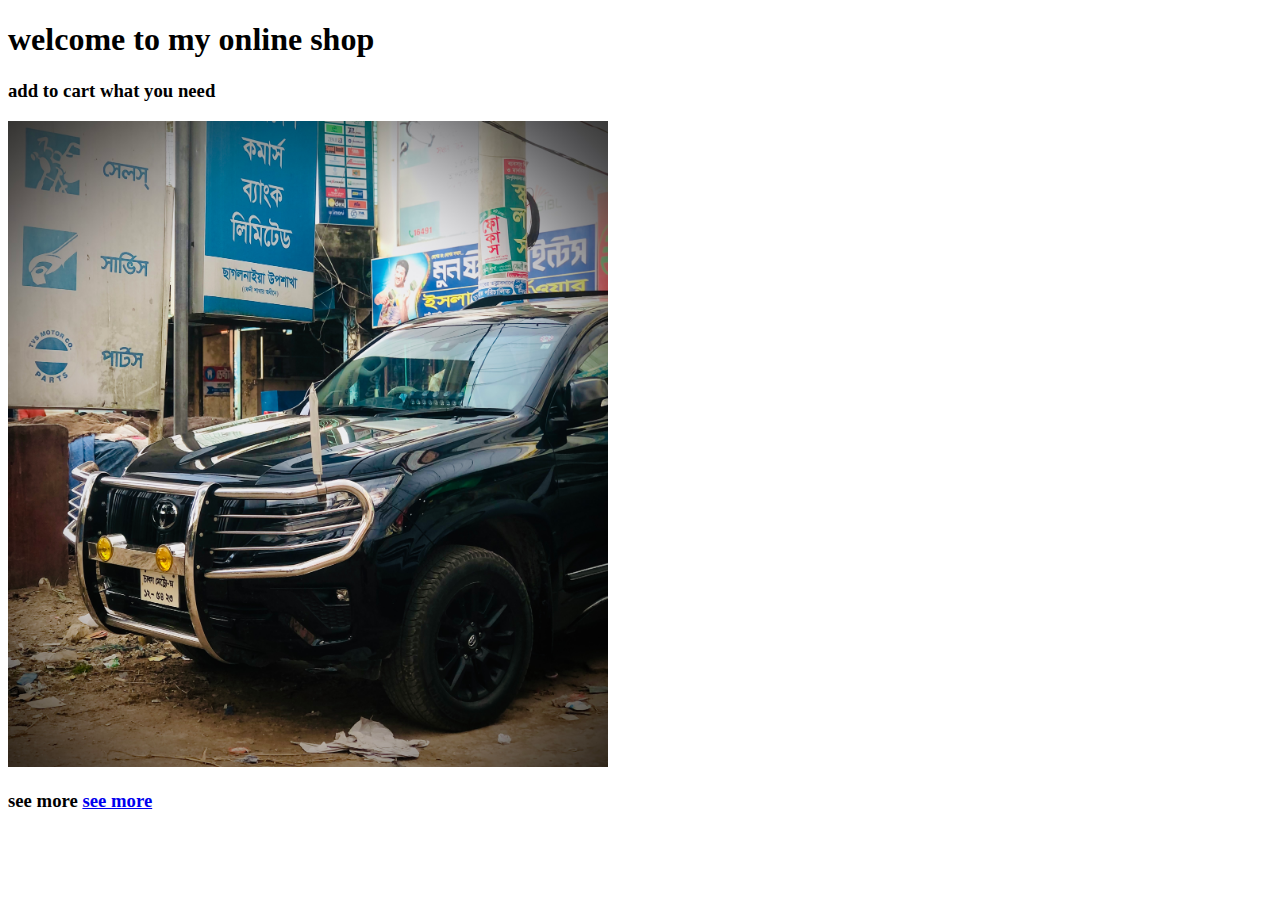
<file: index.html>
<!DOCTYPE html>
<html lang="en">
<head>
    <meta charset="UTF-8">
    <meta name="viewport" content="width=device-width, initial-scale=1.0">
    <title>ecommerce</title>
        
</head>
<body>
    <div>
        <h1>welcome to my online shop</h1>
        <h3>add to cart what you need</h3>
        <img src="ecommerce images/land cruiser.JPG" style="height: auto; width: 600px;" alt="land cruiser">
        <h3>see more <a href="see more.html" target="_blank">see more</a></h3>

    </div>
</body>
</html>
</file>
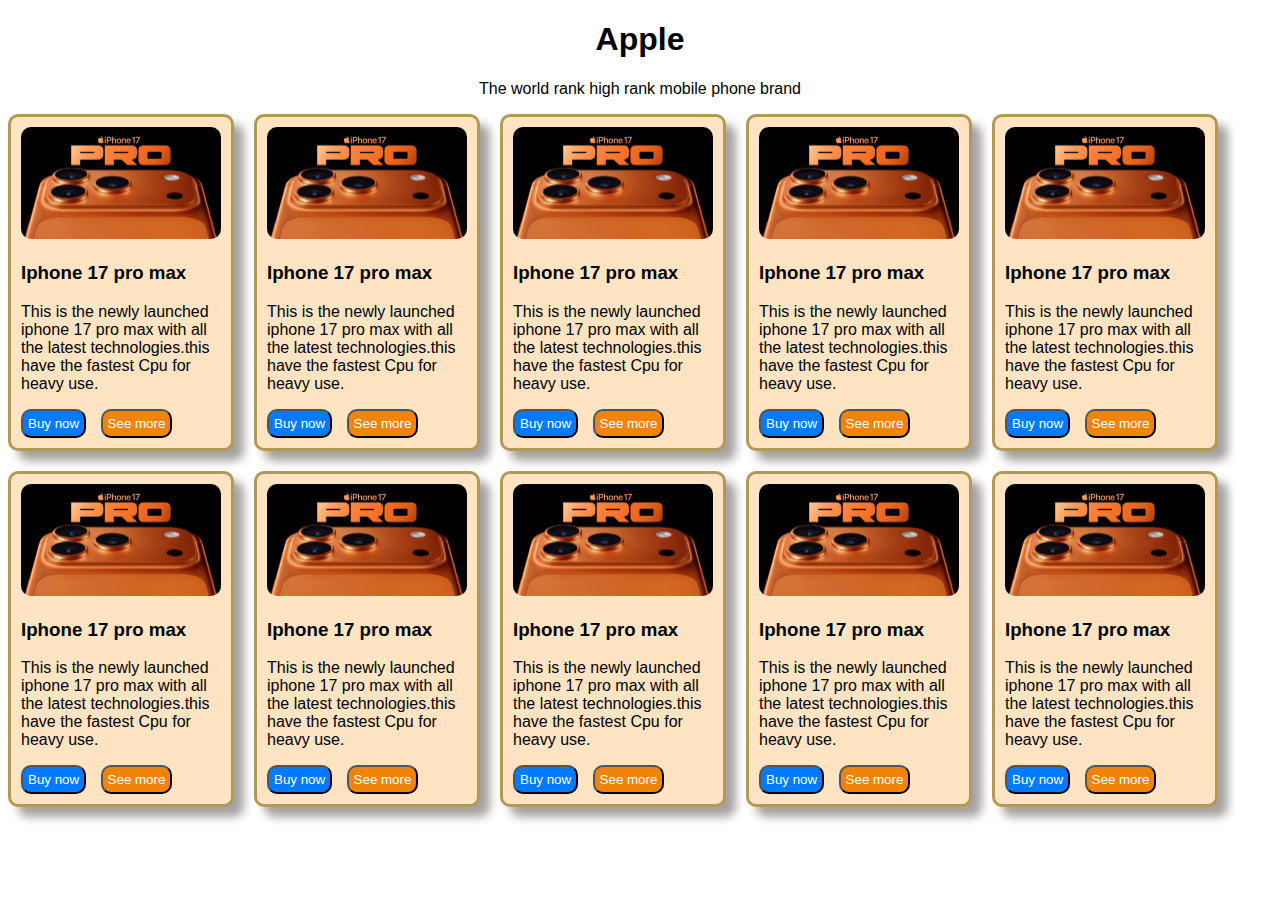
<file: card.html>
<!DOCTYPE html>
<html lang="en">
<head>
    <meta charset="UTF-8">
    <meta name="viewport" content="width=device-width, initial-scale=1.0">
    <title>card</title>
    <link rel="stylesheet" href="card.css">
</head>
<body>
    <main>

        <div class="shop">
                    <h1>Apple</h1>
            <p>The world rank high rank mobile phone brand</p>
        </div>
        <section class="container">
            

            <div class="card">
                <img src="media/iphone 17.jpg" alt="Iphone">

                <h3>Iphone 17 pro max</h3>
                <p>This is the newly launched iphone 17 pro max with all the latest technologies.this have the fastest Cpu for heavy use.</p>

                <button>Buy now</button>
                <button class="more">See more</button>
            </div>
            <div class="card">
                <img src="media/iphone 17.jpg" alt="Iphone">

                <h3>Iphone 17 pro max</h3>
                <p>This is the newly launched iphone 17 pro max with all the latest technologies.this have the fastest Cpu for heavy use.</p>

                <button>Buy now</button>
                <button class="more">See more</button>
            </div>
            <div class="card">
                <img src="media/iphone 17.jpg" alt="Iphone">

                <h3>Iphone 17 pro max</h3>
                <p>This is the newly launched iphone 17 pro max with all the latest technologies.this have the fastest Cpu for heavy use.</p>

                <button>Buy now</button>
                <button class="more">See more</button>
            </div>
            <div class="card">
                <img src="media/iphone 17.jpg" alt="Iphone">

                <h3>Iphone 17 pro max</h3>
                <p>This is the newly launched iphone 17 pro max with all the latest technologies.this have the fastest Cpu for heavy use.</p>

                <button>Buy now</button>
                <button class="more">See more</button>
            </div>
            <div class="card">
                <img src="media/iphone 17.jpg" alt="Iphone">

                <h3>Iphone 17 pro max</h3>
                <p>This is the newly launched iphone 17 pro max with all the latest technologies.this have the fastest Cpu for heavy use.</p>

                <button>Buy now</button>
                <button class="more">See more</button>
            </div>
            <div class="card">
                <img src="media/iphone 17.jpg" alt="Iphone">

                <h3>Iphone 17 pro max</h3>
                <p>This is the newly launched iphone 17 pro max with all the latest technologies.this have the fastest Cpu for heavy use.</p>

                <button>Buy now</button>
                <button class="more">See more</button>
            </div>
            <div class="card">
                <img src="media/iphone 17.jpg" alt="Iphone">

                <h3>Iphone 17 pro max</h3>
                <p>This is the newly launched iphone 17 pro max with all the latest technologies.this have the fastest Cpu for heavy use.</p>

                <button>Buy now</button>
                <button class="more">See more</button>
            </div>
            <div class="card">
                <img src="media/iphone 17.jpg" alt="Iphone">

                <h3>Iphone 17 pro max</h3>
                <p>This is the newly launched iphone 17 pro max with all the latest technologies.this have the fastest Cpu for heavy use.</p>

                <button>Buy now</button>
                <button class="more">See more</button>
            </div>
            <div class="card">
                <img src="media/iphone 17.jpg" alt="Iphone">

                <h3>Iphone 17 pro max</h3>
                <p>This is the newly launched iphone 17 pro max with all the latest technologies.this have the fastest Cpu for heavy use.</p>

                <button>Buy now</button>
                <button class="more">See more</button>
            </div>
            <div class="card">
                <img src="media/iphone 17.jpg" alt="Iphone">

                <h3>Iphone 17 pro max</h3>
                <p>This is the newly launched iphone 17 pro max with all the latest technologies.this have the fastest Cpu for heavy use.</p>

                <button>Buy now</button>
                <button class="more">See more</button>
            </div>
        </section>
    </main>
</body>
</html>
</file>
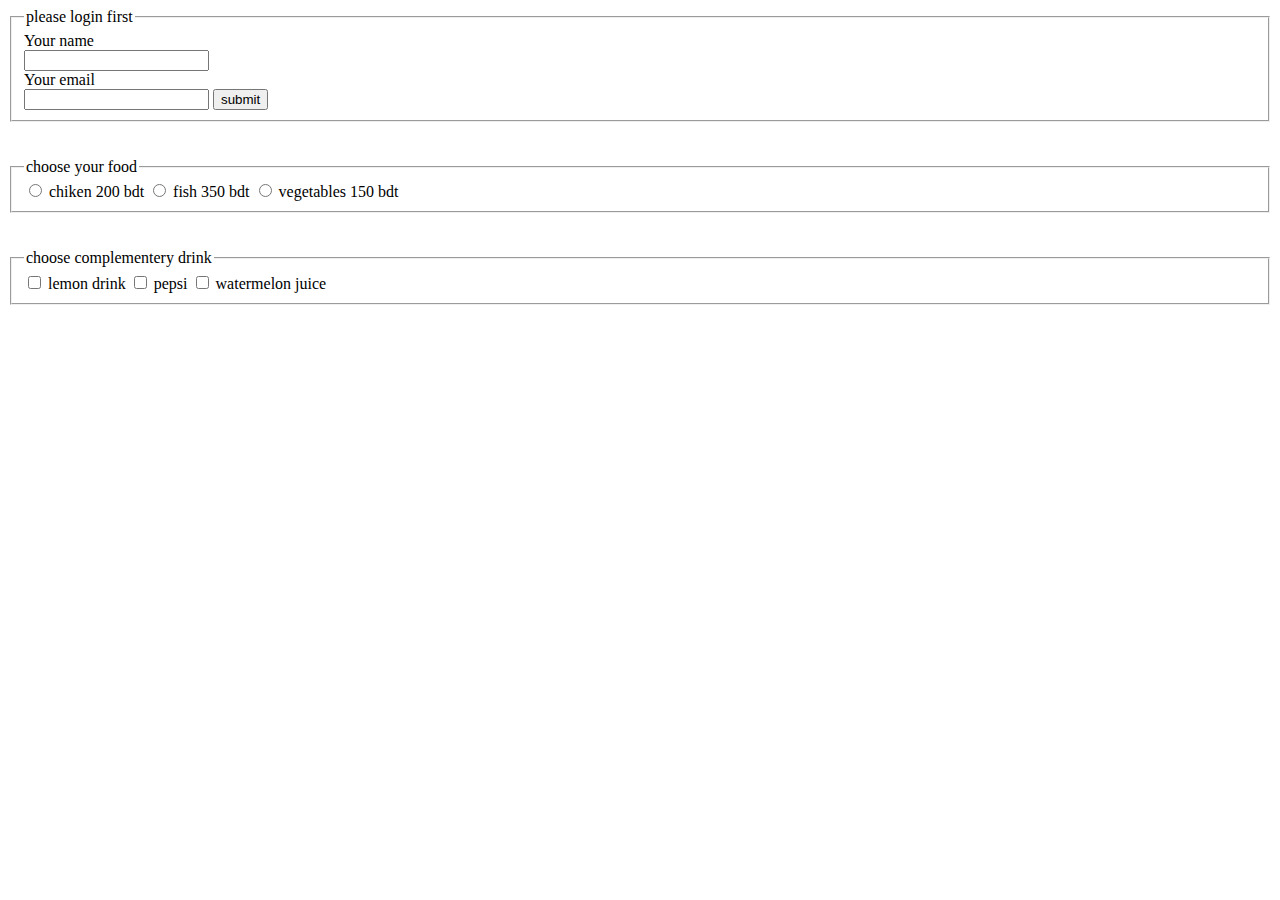
<file: form.html>
<!DOCTYPE html>
<html lang="en">
<head>
    <meta charset="UTF-8">
    <meta name="viewport" content="width=device-width, initial-scale=1.0">
    <title>form fillup practice</title>
    <style>
        .login-info label{
            display: block;
        }
    </style>
</head>
<body>
    <header>

    </header>

<main>

</main>

<footer>
    <section>
        
        <form>
            <fieldset class="login-info">
            <legend>please login first</legend>
            <label for="name">Your name</label>
            <input type="text" id="name">

            <label for="email">Your email</label>
            <input type="email" id="email">
            <button type="submit">submit</button>
           </fieldset>
                <br><br>
           <fieldset>
            <legend>choose your food </legend>

            <input type="radio" name="" id="chiken">
            <label for="chiken">chiken 200 bdt</label>

            <input type="radio" name="" id="fish">
            <label for="fish">fish 350 bdt</label>

            <input type="radio" name="" id="vegetables">
            <label for="vegetables">vegetables 150 bdt</label>



           </fieldset>
             <br> <br>
           <fieldset>
            <legend>choose complementery drink</legend>
            
            <input type="checkbox" name="" id="lemon drink">
            <label for="lemon drink">lemon drink</label>

            <input type="checkbox" name="" id="pepsi">
            <label for="pepsi">pepsi</label>

            <input type="checkbox" name="" id="watermelon juice">
            <label for="watermelon juice">watermelon juice</label>

           </fieldset>

        </form>
    </section>
</footer>

</body>
</html>
</file>
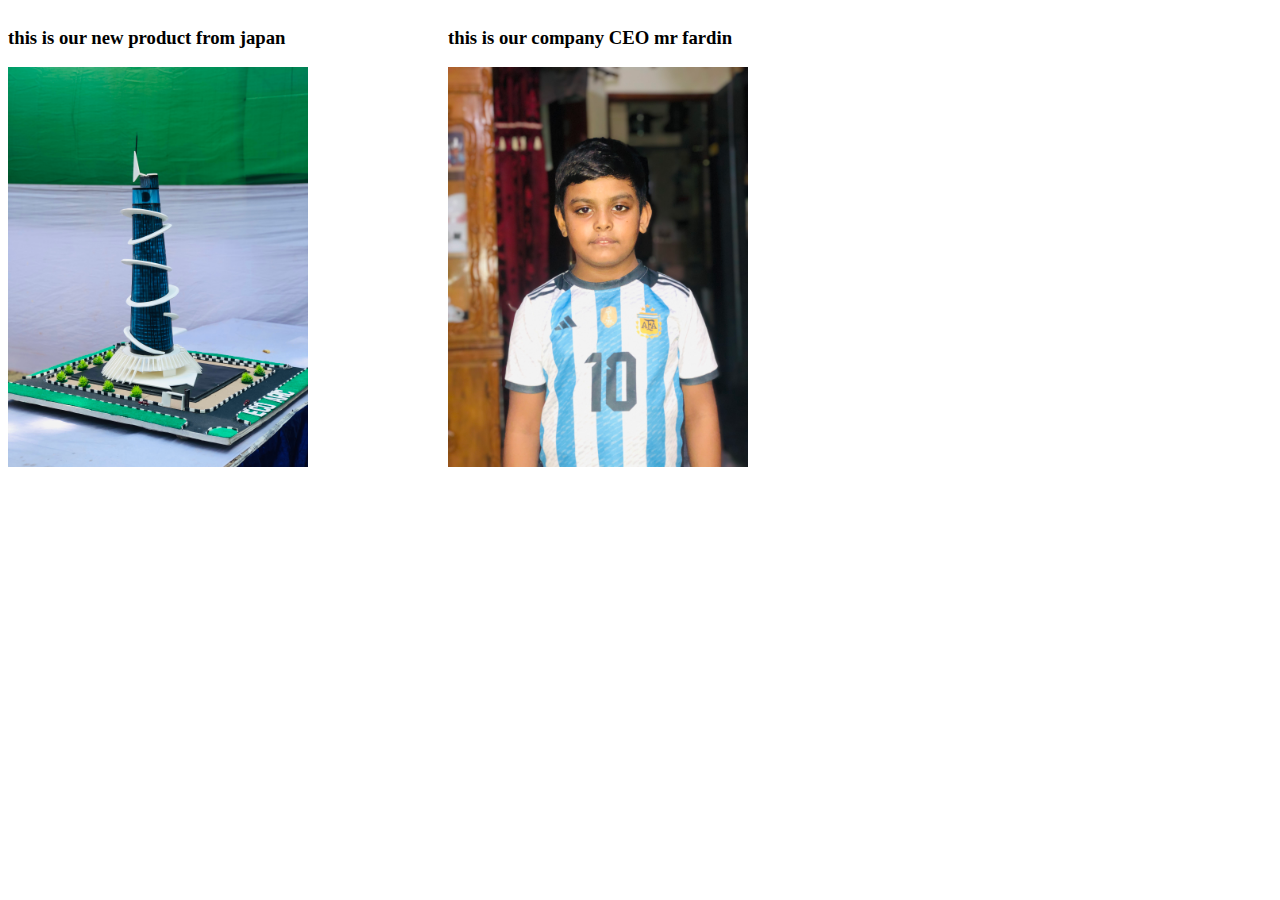
<file: see more.html>
<!DOCTYPE html>
<html lang="en">
<head>
    <meta charset="UTF-8">
    <meta name="viewport" content="width=device-width, initial-scale=1.0">
    <title>see more</title>
    <link rel="stylesheet" href="ecommerce.css">
</head>
<body>
    <div class="dokan">
        <div>
                    <h3>this is our new product from japan</h3>
        <img src="ecommerce images/tower.JPG" class="tower" alt="tower" >
        </div>
        <div>
             <h3>this is our company CEO mr fardin</h3>
        <img src="ecommerce images/fardin.JPG" class="fardin" alt="fardin">
        </div>
    </div>
</body>
</html>
</file>
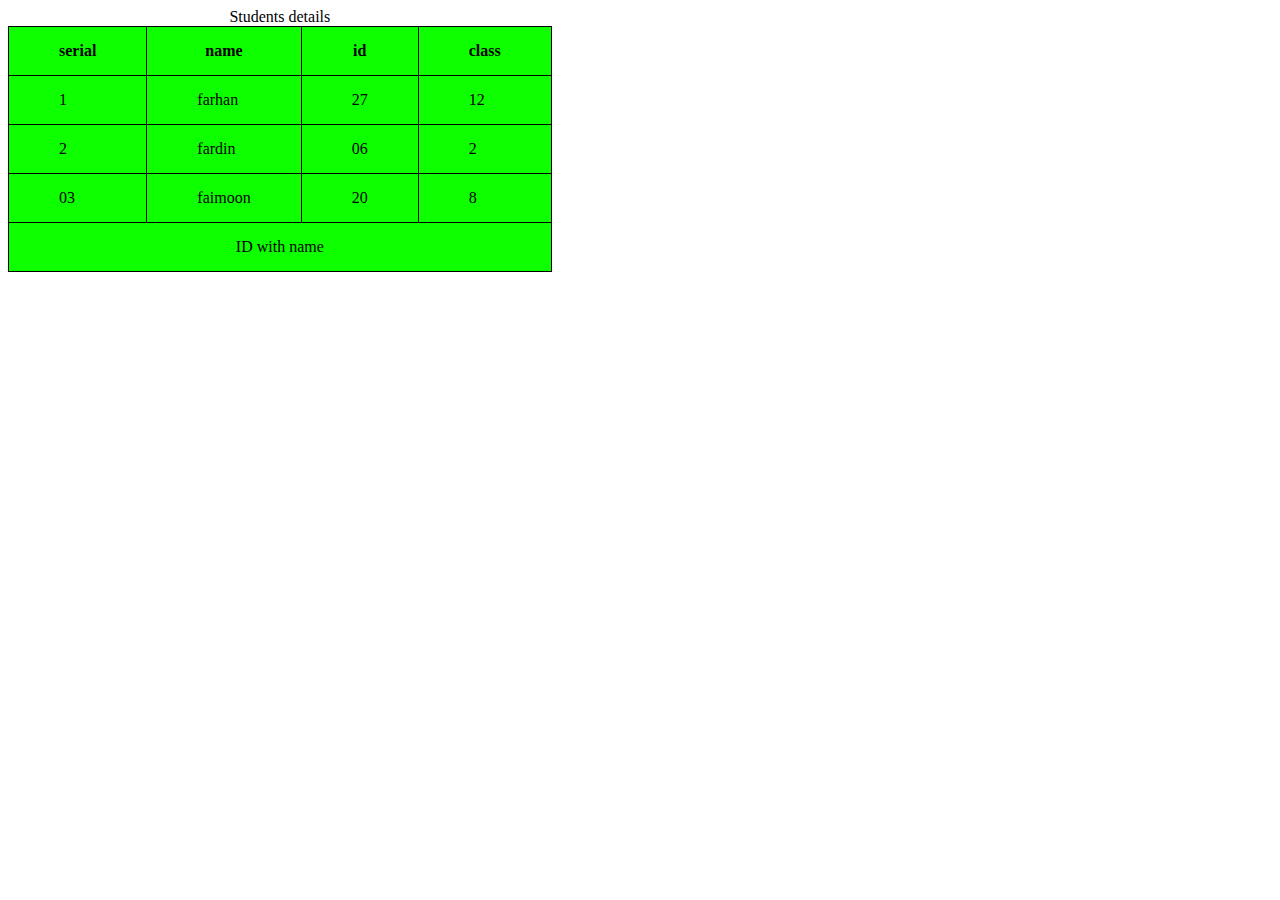
<file: table-making.html>
<!DOCTYPE html>
<html lang="en">
<head>
    <meta charset="UTF-8">
    <meta name="viewport" content="width=device-width, initial-scale=1.0">
    <title>table making</title>
    <style>
        table{
            border-collapse: collapse;
            background-color: rgb(13, 255, 0);
        }
        td ,th{
          border: 1px solid black;
          padding: 15px 50px;
        }

        tfoot{
            text-align: center;
        }
    </style>
</head>
<body>
    <main>
        <table>

            <caption>Students details</caption>
            <thead>
               <th>serial</th>
               <th>name</th>
               <th>id</th>
               <th>class</th>
            </thead>
                
            <tbody>
                <tr>
                    <td>1</td>
                    <td>farhan</td>
                    <td>27</td>
                    <td>12</td>
                </tr>

                <tr>
                    <td>2</td>
                    <td>fardin</td>
                    <td>06</td>
                    <td>2</td>
                </tr>

                <tr>
                    <td>03</td>
                    <td>faimoon</td>
                    <td>20</td>
                    <td>8</td>

                </tr>
            </tbody>

            <tfoot>
                <td colspan="4">ID with name </td>
            </tfoot>
        </table>
    </main>
</body>
</html>
</file>
<file: card.css>
*{
    font-family: Arial, Helvetica, sans-serif;
}




.shop{
    text-align: center;
}




.container{
    max-width: 1280px;
    margin: 0 auto;
    display: flex;
    flex-wrap: wrap;
    gap: 20px;
}



.card{
    width: 200px;
    border: 3px solid rgb(180, 153, 86);
    border-radius: 10px;
    padding: 10px;
    background-color: bisque;
    box-shadow: 10px 10px 10px rgb(167, 162, 162);
    


}
.card img{
    width: 100%;
    border-radius: 10px;

}
.card button{
    background-color: #007BFF;
    padding: 5px;
    color: white;
    border-radius: 10px;
    cursor: pointer;
    
}

.card .more{
    background-color: rgb(239, 132, 9);
    margin-left: 10px;
    
    
}

.card button:hover{
    background-color:gray ;
}

.card:hover{
    transform: translateY(-10px);
    transition: 0.3s;
}
</file>
<file: ecommerce.css>
.tower, .fardin{
    height: 400px;
    width: 300px;
    margin-right: 100px;
}

.dokan{
    display: flex;
    gap: 40px;
    
}
</file>
